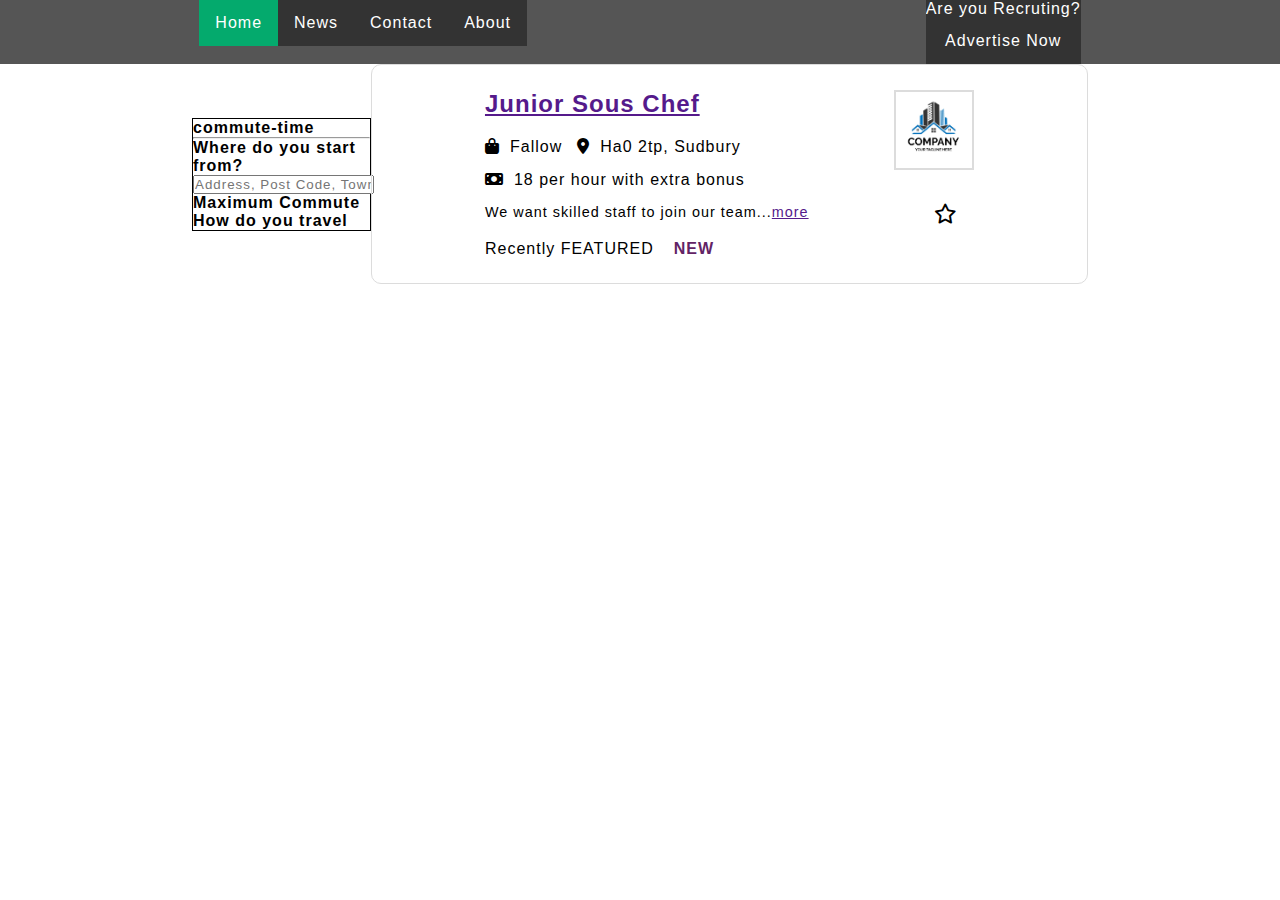
<file: index.html>
<!DOCTYPE html>
<html lang="en">
    <head>
        <meta charset="UTF-8">
        <meta http-equiv="X-UA-Compatible" content="IE=edge">
        <meta name="viewport" content="width=device-width, initial-scale=1.0">
        <link rel="stylesheet"
            href="https://cdnjs.cloudflare.com/ajax/libs/font-awesome/6.5.1/css/all.min.css">
        <link rel="stylesheet" href="./css/style.css">
        <title>Document</title>
    </head>
    <body>
        <div class="navigation">
            <div class="right-nav">
                <ul>
                    <li><a class="active" href="#home">Home</a></li>
                    <li><a href="">News</a></li>
                    <li><a href="#contact">Contact</a></li>
                    <li><a href="#about">About</a></li>
                </ul>
            </div>
            <div class="left-nav">
                <ul>
                    <li>Are you Recruting?<a href="" class="btn btn-primary">Advertise
                            Now</a></li>
                </ul>
            </div>
        </div>
        <!-- navigation ends -->
        <!-- jobs start -->
        <div class="main-body">
        <div class="search-part">
            <div class="search-head">
                <h4>commute-time</h4>
            </div>
            <hr>
            <div class="question">
                <h4>Where do you start from?</h4>
                <input type="text" class="input-question" placeholder="Address, Post Code, Town">
            </div>
            <div class="commute">
                <h4>Maximum Commute</h4>
            </div>
            <div class="travel-type">
                <h4>How do you travel</h4>
            </div>
        </div>
        <div class="main-content">
            
            <div class="left-part">

                <div class="job-title">
                    <h2><a href="">Junior Sous Chef</a></h2>
                </div>
                <div class="comany-location-wrapper">
                    <div class="company-name">
                        <p><i class="fa-solid fa-bag-shopping"></i>Fallow</p>
                    </div>
                    <div class="location">
                        <p><i class="fa-solid fa-location-dot"></i>Ha0 2tp,
                            Sudbury</p>
                    </div>
                </div>
                <div class="salary">

                    <p><i class="fa-solid fa-money-bill"></i>18 per hour with
                        extra bonus</p>
                </div>
                <div class="desc">
                    <p>We want skilled staff to join our team...<a href="">more</a></p>
                </div>
                <div class="time">
                    <p>Recently <span class="feature">FEATURED</span><span
                            class="new">NEW</span></p>
                </div>
            </div>
            <div class="right-part">
                <div class="logo-image">
                    <img src="./images/img1.jpg" alt="">
                </div>
                <div class="stated">
                    <i class="fa-regular fa-star"></i>
                </div>
            </div>
        </div>
    </div>
    </body>
</html>
</file>
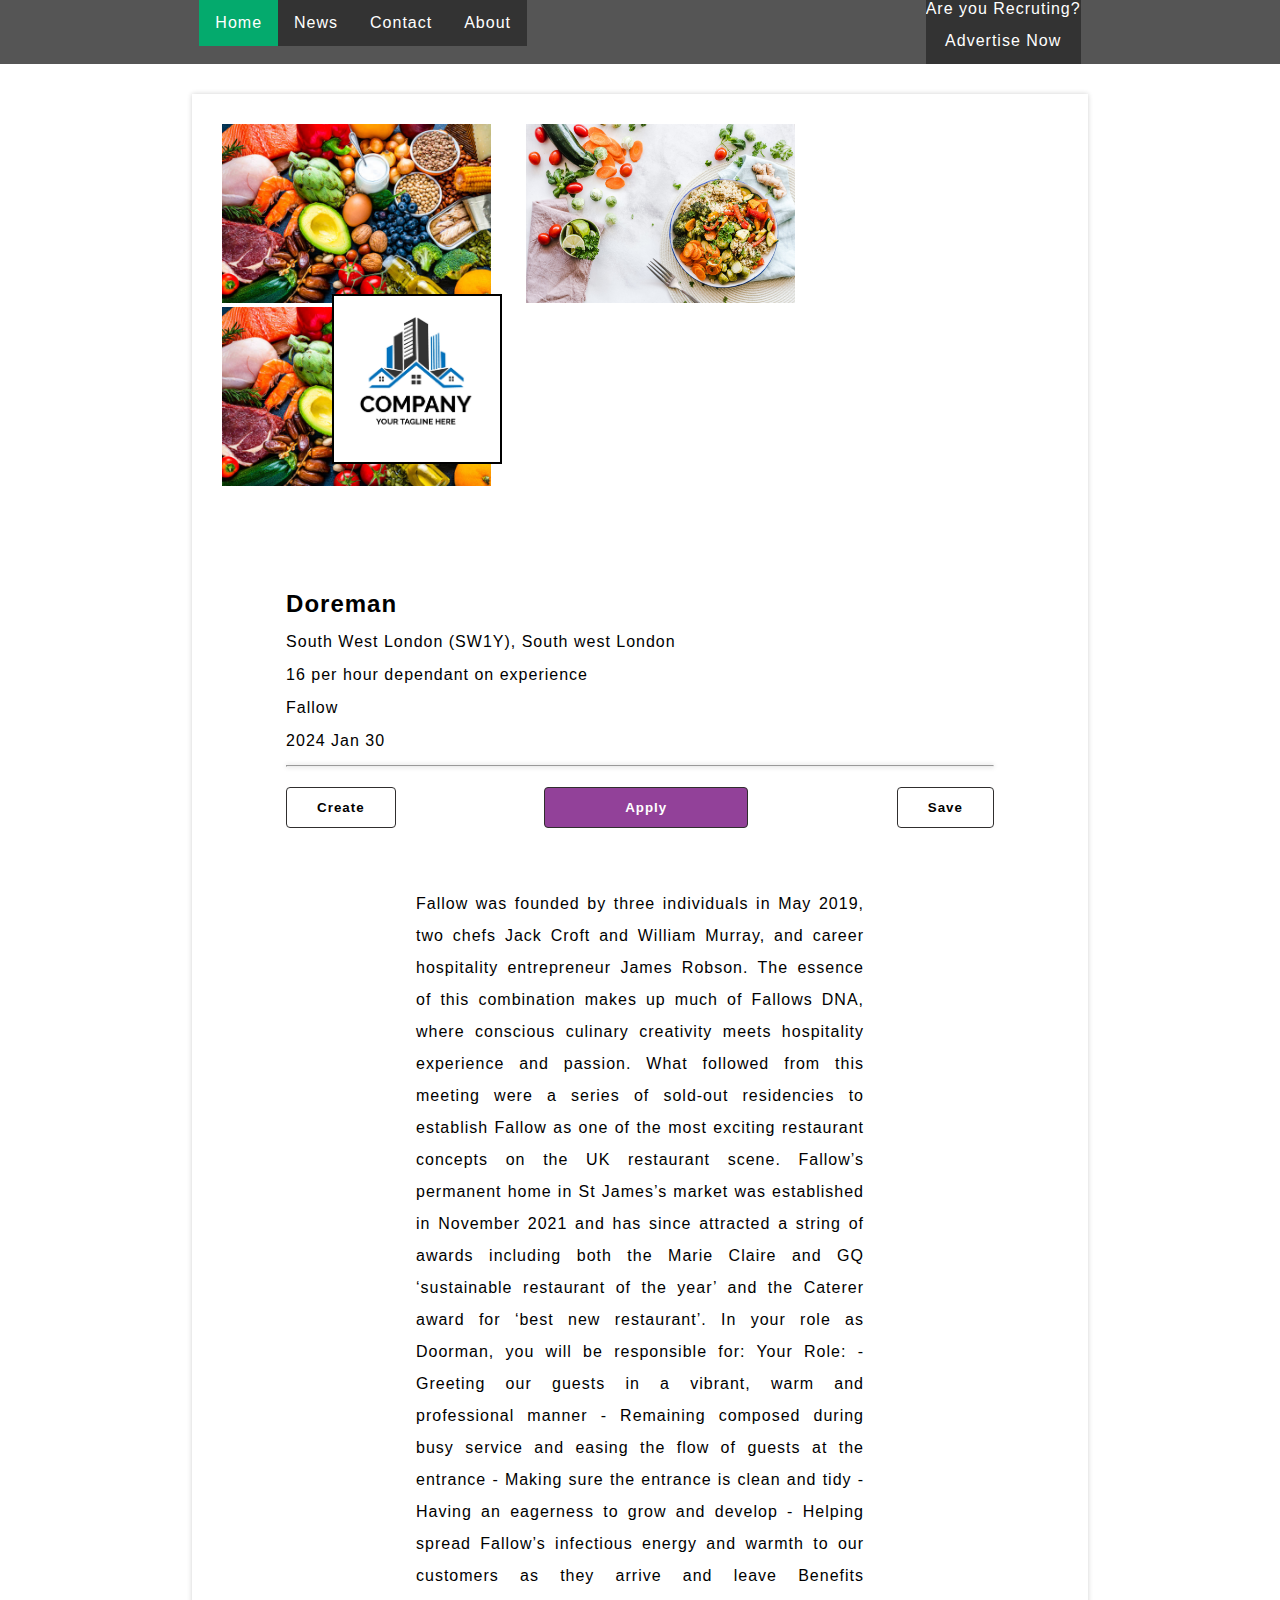
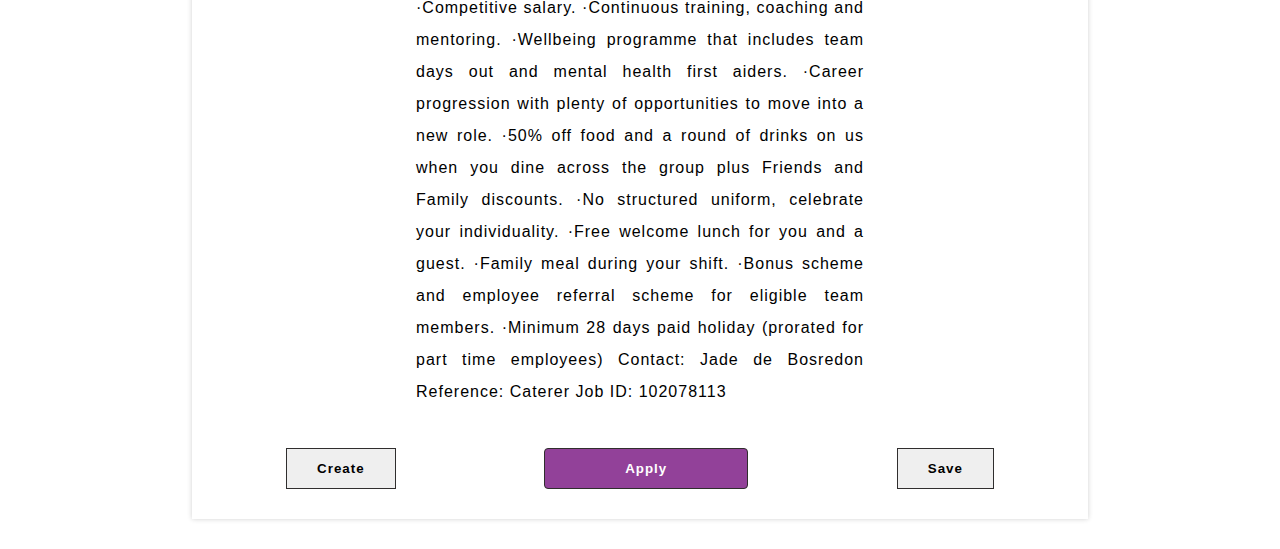
<file: detailpage.html>
<!DOCTYPE html>
<html lang="en">
    <head>
        <meta charset="UTF-8">
        <meta http-equiv="X-UA-Compatible" content="IE=edge">
        <meta name="viewport" content="width=device-width, initial-scale=1.0">
        <link rel="stylesheet"
            href="https://cdnjs.cloudflare.com/ajax/libs/font-awesome/6.5.1/css/all.min.css">
        <link rel="stylesheet" href="./css/style.css">
        <title>Document</title>
    </head>
    <body>
        <div class="navigation">
            <div class="right-nav">
                <ul>
                    <li><a class="active" href="#home">Home</a></li>
                    <li><a href="">News</a></li>
                    <li><a href="#contact">Contact</a></li>
                    <li><a href="#about">About</a></li>
                </ul>
            </div>
            <div class="left-nav">
                <ul>
                    <li>Are you Recruting?<a href="" class="btn btn-primary">Advertise
                            Now</a></li>
                </ul>
            </div>
        </div>
        <!-- Navigation ends -->
        <div class="detail-page-start">
            <div class="image-group">
                <img src="./images/food2.jpg" alt="">
                <img src="./images/food3.jpeg" alt="">
                <img src="./images/food2.jpg" alt="">
            </div>
            <div class="restaurant-desc">
                <div class="comp-logo">
                    <img src="./images/img1.jpg" alt="">
                </div>
                <div class="main-desc">
                    <div class="role">
                        <h2>Doreman</h2>
                    </div>
                    <div class="location-detail">
                        <p>South West London (SW1Y), South west London</p>
                        <p>16 per hour dependant on experience</p>
                        <p>Fallow</p>
                        <p>2024 Jan 30</p>
                    </div>
                    <hr>
                    <div class="apply-button">
                        <div class="create">
                            <button>Create</button>
                        </div>
                        <div class="apply">
                            <button>Apply</button>
                        </div>
                        <div class="save">
                            <button>Save</button>
                        </div>
                    </div>
                </div>
                <div class="detailed-desc">
                    <p>
                        Fallow was founded by three individuals in May 2019, two
                        chefs Jack Croft and William Murray, and career
                        hospitality entrepreneur James Robson. The essence of
                        this combination makes up much of Fallows DNA, where
                        conscious culinary creativity meets hospitality
                        experience and passion. What followed from this meeting
                        were a series of sold-out residencies to establish
                        Fallow as one of the most exciting restaurant concepts
                        on the UK restaurant scene. Fallow’s permanent home in
                        St James’s market was established in November 2021 and
                        has since attracted a string of awards including both
                        the Marie Claire and GQ ‘sustainable restaurant of the
                        year’ and the Caterer award for ‘best new restaurant’.
                        In your role as Doorman, you will be responsible for:
                        Your Role:



                        - Greeting our guests in a vibrant, warm and
                        professional manner

                        - Remaining composed during busy service and easing the
                        flow of guests at the entrance

                        - Making sure the entrance is clean and tidy

                        - Having an eagerness to grow and develop

                        - Helping spread Fallow’s infectious energy and warmth
                        to our customers as they arrive and leave



                        Benefits



                        ·Competitive salary.

                        ·Continuous training, coaching and mentoring.

                        ·Wellbeing programme that includes team days out and
                        mental health first aiders.

                        ·Career progression with plenty of opportunities to move
                        into a new role.

                        ·50% off food and a round of drinks on us when you dine
                        across the group plus Friends and Family discounts.

                        ·No structured uniform, celebrate your individuality.
                        ·Free welcome lunch for you and a guest.

                        ·Family meal during your shift.

                        ·Bonus scheme and employee referral scheme for eligible
                        team members.

                        ·Minimum 28 days paid holiday (prorated for part time
                        employees)

                        Contact: Jade de Bosredon
                        Reference: Caterer
                        Job ID: 102078113
                    </p>
                </div>
                <div class="below-apply-button">
                    <div class="create">
                        <button>Create</button>
                    </div>
                    <div class="apply">
                        <button>Apply</button>
                    </div>
                    <div class="save">
                        <button>Save</button>
                    </div>
                </div>
            </div>

        </div>
    </body>
</html>
</file>
<file: css/style.css>
*{
    margin:0;
    padding: 0;
    box-sizing: border-box;
    font-family: Arial,Sans-serif;
    letter-spacing: 1px;
}
.navigation{
    display: flex;
    justify-content: space-around;
    background-color: #555555;
}
ul {
    list-style-type: none;
    margin: 0;
    padding: 0;
    overflow: hidden;
    background-color: #333;
}

li {
float: left;
}

li a {
display: block;
color: white;
text-align: center;
padding: 14px 16px;
text-decoration: none;
}

li a:hover:not(.active) {
background-color: #111;
}

.active {
background-color: #04AA6D;
}
.left-nav ul li{
    color:white;
}



/* nav bar ends */
.main-body{
    display: flex;
    width: 70%;
    margin: 0 auto;
    justify-content: space-between;
   
}
.search-part{
    width: 20%;
    margin:auto;
    display: block;
}
.main-content{
    width: 80%;
    margin:auto;
    display: flex;
    justify-content: space-around;
    border:1px solid gainsboro;
    /* margin: 50px 600px 0 600px; */
    padding: 25px 70px 25px 70px;
    border-radius: 10px;
}
.input-question{
    overflow: hidden;
}
.input-question::placeholder{
    overflow: hidden;
}
.logo-image img{
    width: 100px;
    border: 3px solid gainsboro;
    
}
.stated{
    margin-top: 30px;
    margin-left: 40px;
}
.salary i{
    margin-right: 10px;
}
.new{
    color: #622365;
    font-weight: bold;
    margin-left:20px;
}
.job-title{
    margin-bottom: 20px;
}
.comany-location-wrapper, .salary{
    display: flex;
    margin-bottom: 15px;
    font-size: 1em;
}
.company-name i{
    margin-right: 10px;
}
.company-name{
    margin-right: 15px;
}
.location i{
    margin-right: 10px;
}
.desc{
    font-size: 0.9em;
    margin-bottom: 20px;
}

/* detail page start */
.detail-page-start{
    position: relative;
    width: 70%;
    margin: 30px auto 30px;
    box-shadow: 0px 0px 5px #00000030;
    padding:30px 0;
    
}
.image-group img{
    width: 30%;
    margin-left: 30px;
}
.comp-logo img{
    border:2px solid black;
    width:170px;
    position: absolute;
    top: 200px;
    left:140px;
}
/* .role{
    margin-top:150px;
    margin-left: 90px;
} */
.main-desc{
    width: 79%;
    margin: 100px auto 0;
}
.main-desc h2, .main-desc p{
    margin-bottom: 15px;
}
.main-desc hr{
    color:#d7c4c4;
    box-shadow: 0px 0px 5px #00000030;

}
.apply-button, .below-apply-button{
    margin-top:20px;
    display: flex;
    justify-content: space-between;
}
.apply-button button, .below-apply-button button{
    padding: 12px 30px;
    font-weight: bold;
    border: 1px solid rgb(48, 46, 46);
}
.apply-button .create button, .apply-button .save button{
    background-color: white;
    border-radius: 4px;
}
.apply-button .apply button, .below-apply-button .apply button{
    background-color: #924199;
    border-radius: 4px;
    padding: 12px 80px;
    color: white;
}
.detailed-desc{
    width: 50%;
    margin:60px auto 0;
}
.detailed-desc p{
    line-height: 2;
    text-align: justify;
    margin-bottom: 40px;
}
.below-apply-button{
    width: 79%;
    margin:auto;
}
.search-part{
    border:1px solid black;
}


@media only screen and (max-width: 1298px) {
    .main-content{
        width: 80%;
        margin:auto;
        
    }
    .logo-image img{
        width: 80px;
        border: 2px solid gainsboro;
    }    
    .stated{
    margin-top: 30px;
    margin-left: 40px;
}
    .stated i{
        font-size: 20px;
    }
  }

  @media only screen and (max-width: 618px) {
    .main-content{
        width: 100%;
        margin:auto;
        
    }
    .comany-location-wrapper{
        display: block;

    }
    .comany-location-wrapper .company-name{
        margin-bottom: 15px;
    }
    .left-part{
        font-size:12px;
    }
    .logo-image img{
        width: 60px;
        border: 1px solid gainsboro;
    }   
    .stated i{
        font-size: 15px;
    } 

  }
</file>
